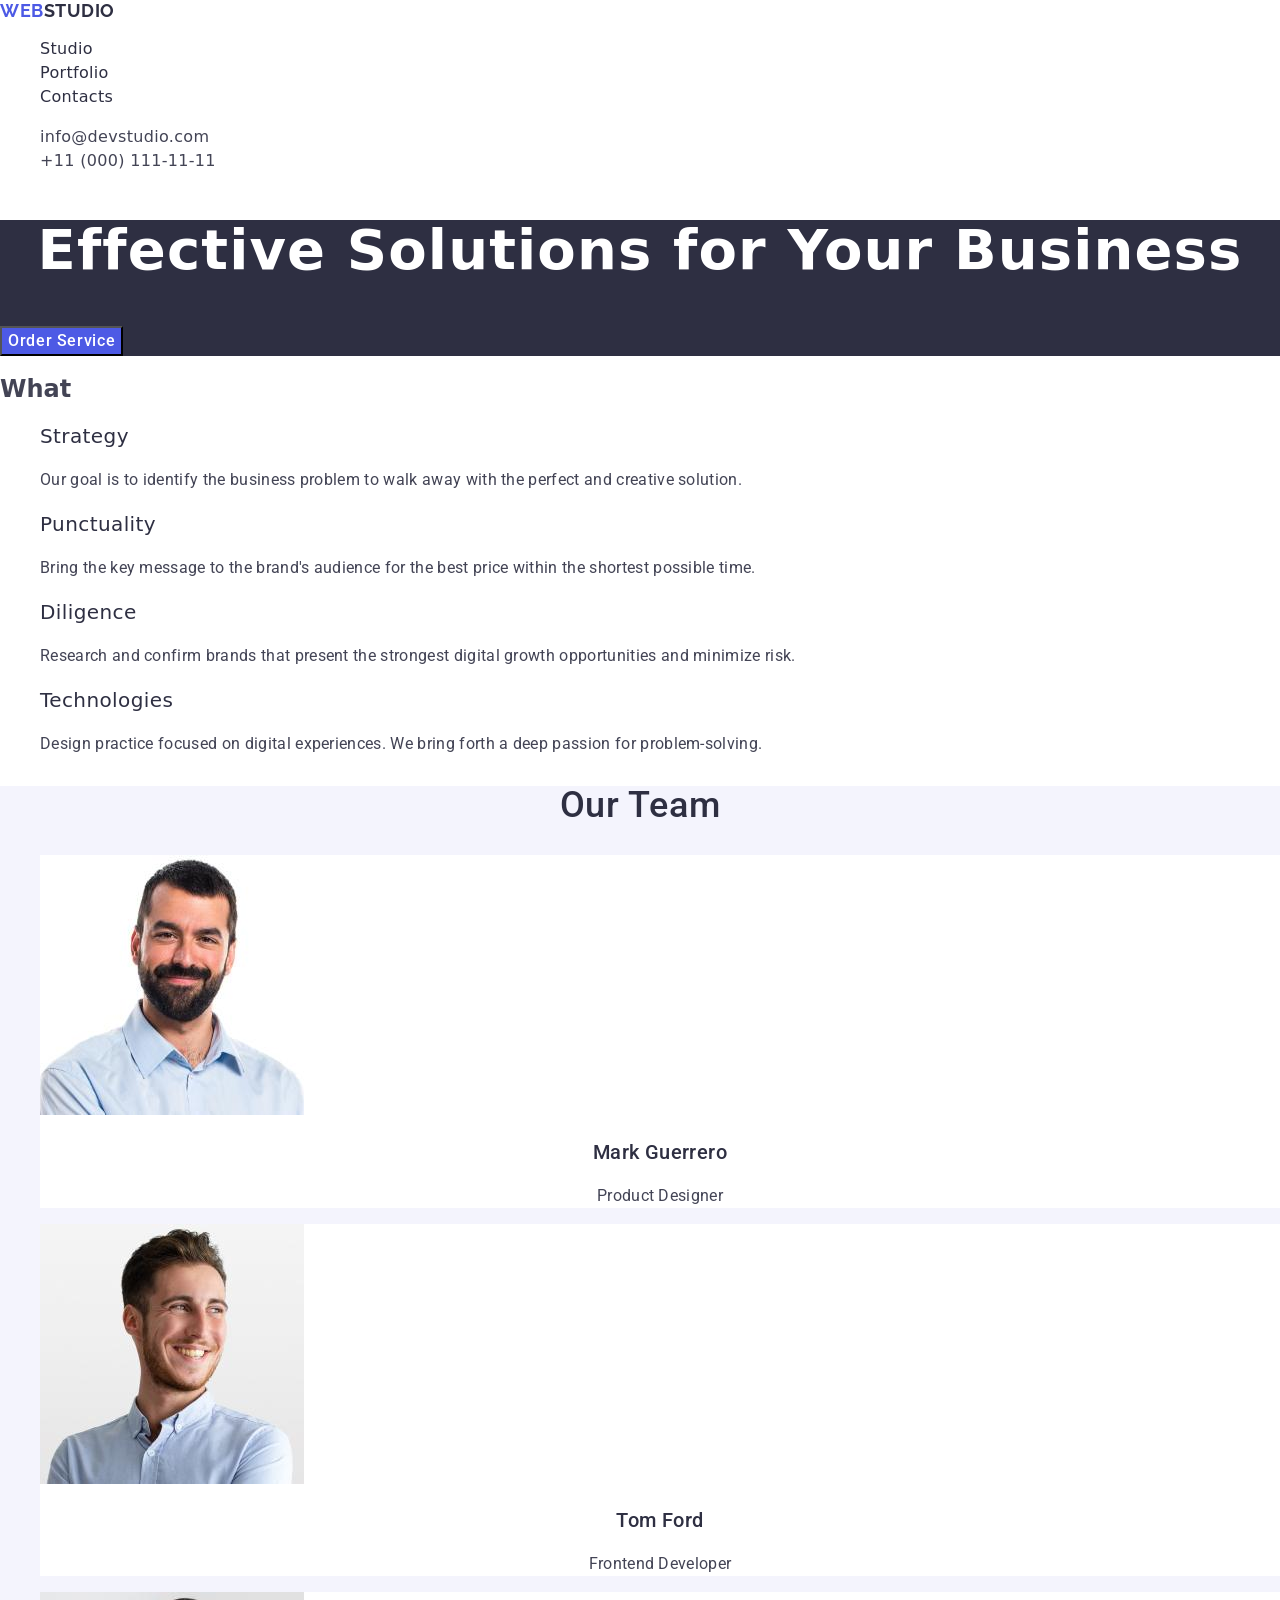
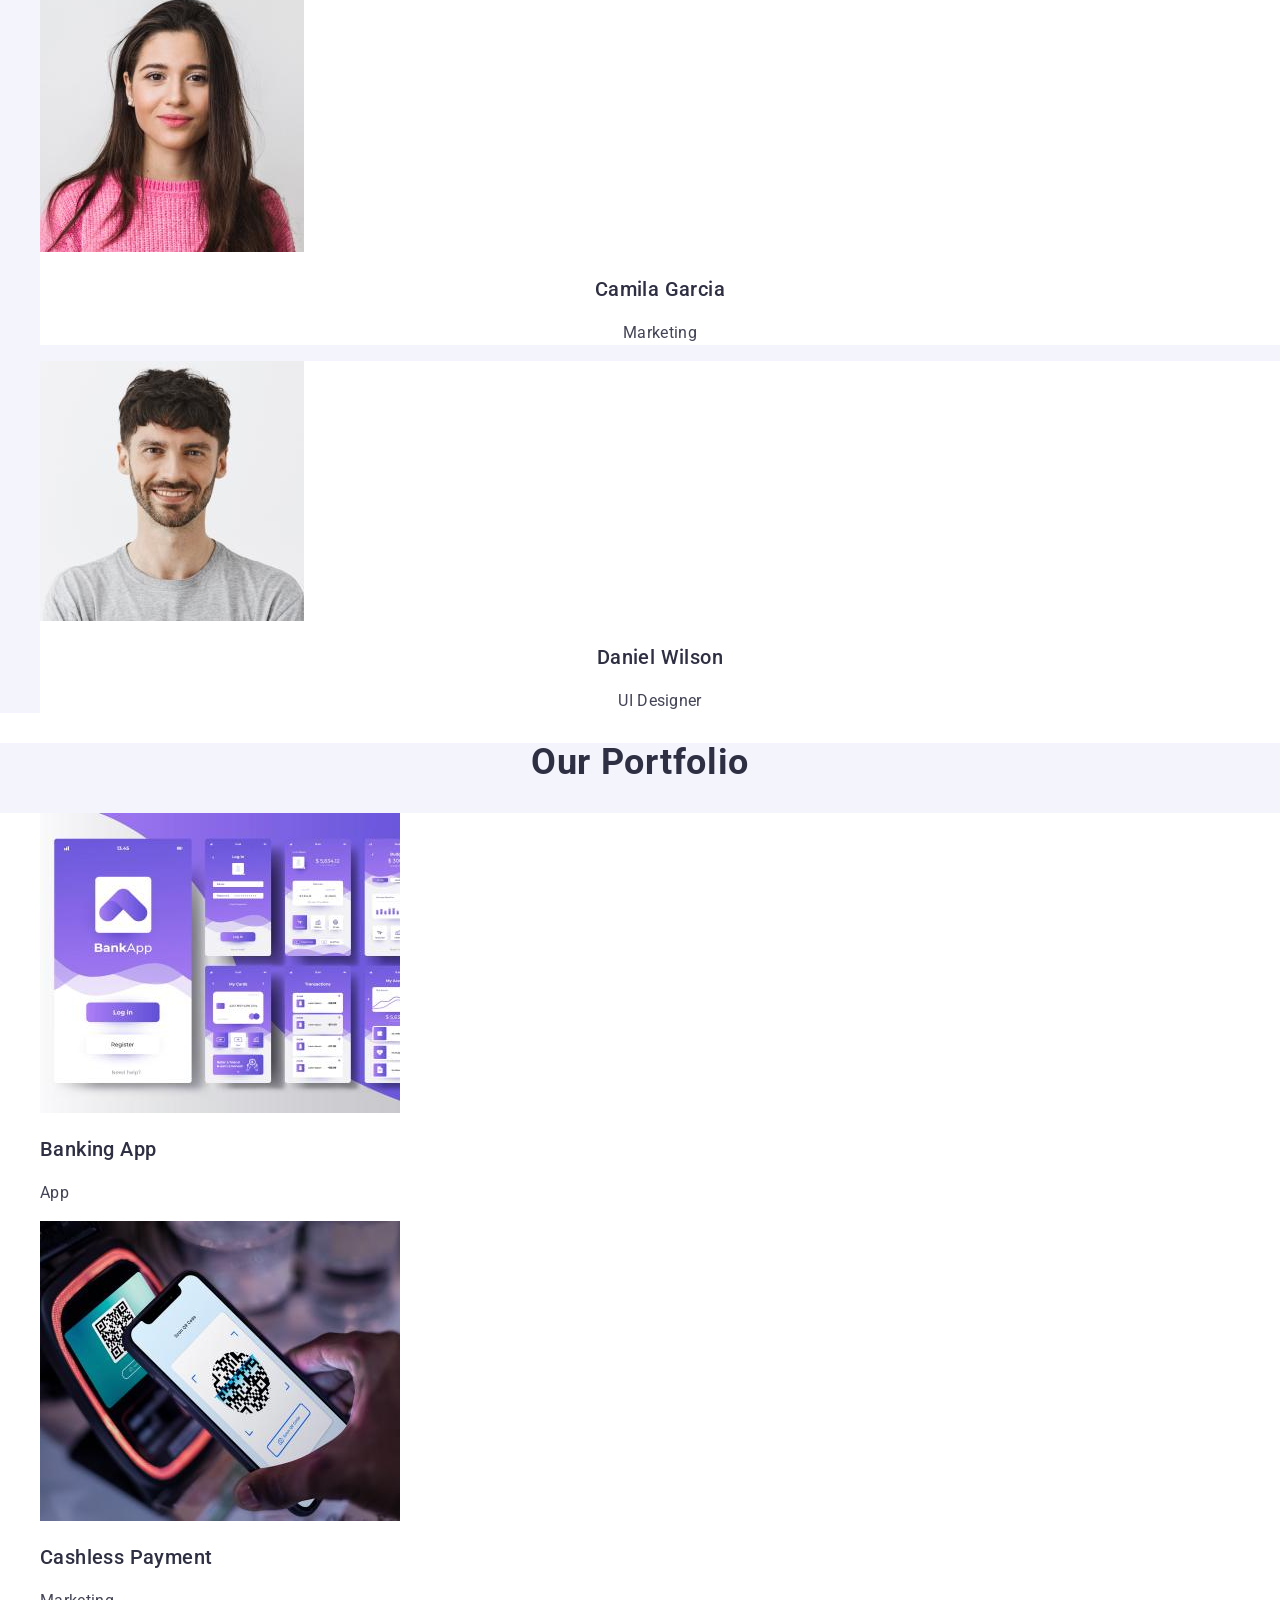
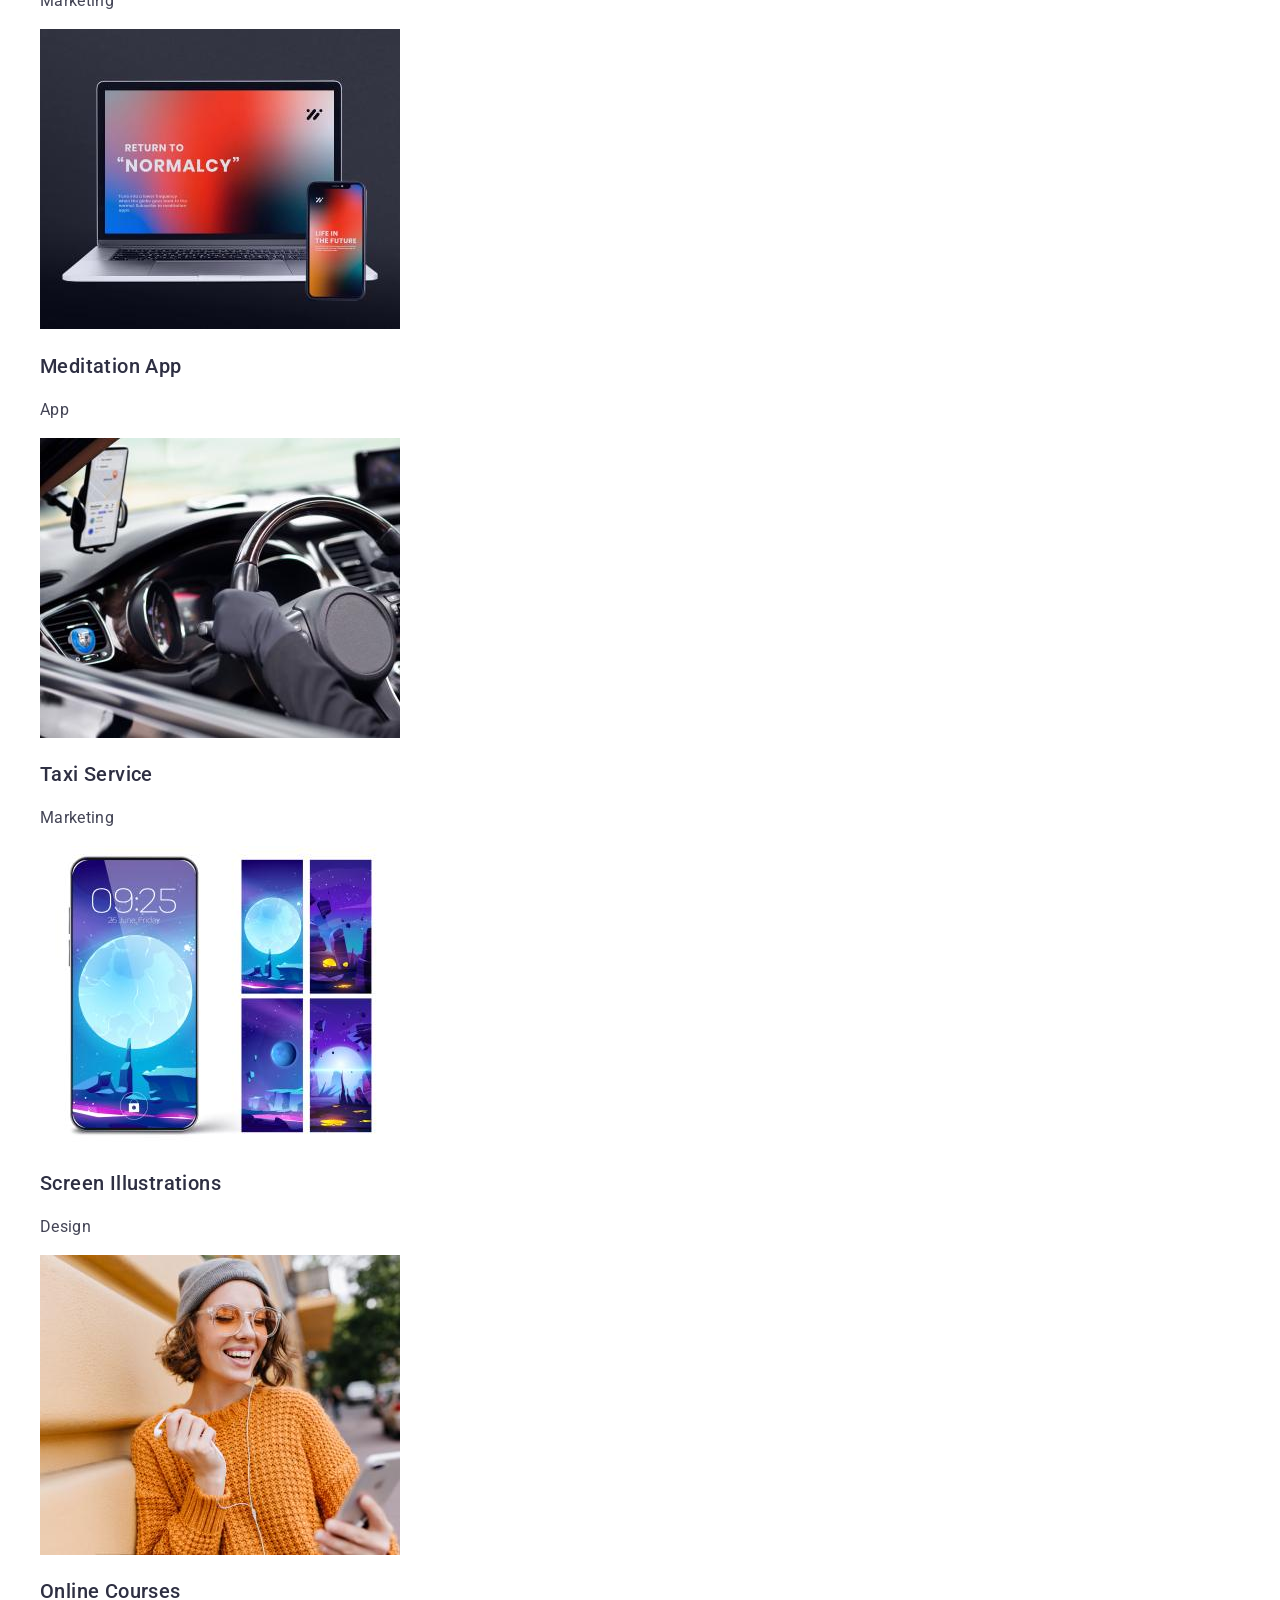
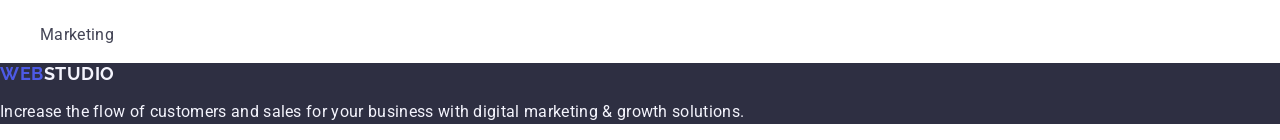
<file: index.html>
<!DOCTYPE html>
<html lang="en">
  <head>
    <meta charset="UTF-8" />
    <meta http-equiv="X-UA-Compatible" content="IE=edge" />
    <meta name="viewport" content="width=device-width, initial-scale=1.0" />
    <title>Vebstudio</title>
    <link rel="preconnect" href="https://fonts.googleapis.com" />
    <link rel="preconnect" href="https://fonts.gstatic.com" crossorigin />
    <link
      href="https://fonts.googleapis.com/css2?family=Raleway:ital,wght@0,100..900;1,100..900&family=Roboto:ital,wght@0,100;0,300;0,400;0,500;0,700;0,900;1,100;1,300;1,400;1,500;1,700;1,900&display=swap"
      rel="stylesheet"
    />
    <link rel="stylesheet" href="./css/styles.css" />

    <link
      rel="stylesheet"
      href="https://cdnjs.cloudflare.com/ajax/libs/modern-normalize/3.0.0/modern-normalize.min.css"
    />
  </head>

  <body>
    <!-- Page Header -->
    <header class="page-header">
      <nav class="page-nav">
        <a class="page-logo" href="/">Web<span class="accent-color">Studio</span> </a>
        <ul class="menu">
          <li class="menu-item">
            <a class="menu-link" href="./index.html">Studio</a>
          </li>
          <li class="menu-item"><a class="menu-link" href="">Portfolio</a></li>
          <li class="menu-item"><a class="menu-link" href="">Contacts</a></li>
        </ul>
      </nav>
      <address class="contact-block">
        <ul class="contact-list">
          <li class="contact-list-item">
            <a class="contact-list-header" href="mailto:info@devstudio.com">info@devstudio.com</a>
          </li>
          <li class="contact-list-item">
            <a class="contact-list-header" href="tel:+110001111111">+11 (000) 111-11-11</a>
          </li>
        </ul>
      </address>
    </header>
    <main>
      <!-- Hero Section -->
      <section class="hero-section">
        <h1 class="main-title">Effective Solutions for Your Business</h1>
        <button class="order-service-btn" type="button">Order Service</button>
      </section>
      <!-- What Section -->
      <section class="what-section" id="what">
        <h2>What</h2>
        <ul class="what-list">
          <li class="what-list-item">
            <h3 class="what-list-title">Strategy</h3>
            <p class="what-list-text">
              Our goal is to identify the business problem to walk away with the perfect and creative solution.
            </p>
          </li>
          <li>
            <h3 class="what-list-title">Punctuality</h3>
            <p class="what-list-text">
              Bring the key message to the brand's audience for the best price within the shortest possible time.
            </p>
          </li>
          <li class="what-list-item">
            <h3 class="what-list-title">Diligence</h3>
            <p class="what-list-text">
              Research and confirm brands that present the strongest digital growth opportunities and minimize risk.
            </p>
          </li>
          <li class="what-list-item">
            <h3 class="what-list-title">Technologies</h3>
            <p class="what-list-text">
              Design practice focused on digital experiences. We bring forth a deep passion for problem-solving.
            </p>
          </li>
        </ul>
      </section>
      <!-- Team Section -->
      <section class="team-section" id="team">
        <h2 class="team-section-title">Our Team</h2>
        <ul class="team-list">
          <li class="team-list-item">
            <img class="team-list-avatar" src="./images/img-team-1.jpg" alt="Mark" width="264" height="260" />
            <h3 class="team-list-fullname">Mark Guerrero</h3>
            <p class="team-list-speciality">Product Designer</p>
          </li>
          <li class="team-list-item">
            <img class="team-list-avatar" src="./images/img-team-2.jpg" alt="Tom" width="264" height="260" />
            <h3 class="team-list-fullname">Tom Ford</h3>
            <p class="team-list-speciality">Frontend Developer</p>
          </li>
          <li class="team-list-item">
            <img class="team-list-avatar" src="./images/img-team-3.jpg" alt="Camila" width="264" height="260" />
            <h3 class="team-list-fullname">Camila Garcia</h3>
            <p class="team-list-speciality">Marketing</p>
          </li>
          <li class="team-list-item">
            <img class="team-list-avatar" src="./images/img-team-4.jpg" alt="Daniel" width="264" height="260" />
            <h3 class="team-list-fullname">Daniel Wilson</h3>
            <p class="team-list-speciality">UI Designer</p>
          </li>
        </ul>
      </section>
      <!-- Our Portfolio -->
      <section class="portfolio-section" id="portfolio">
        <h2 class="section-title">Our Portfolio</h2>
        <ul class="portfolio-list">
          <li class="portfolio-list-item">
            <img
              class="team-list-img"
              src="./images/img-portfolio-1.jpg"
              alt="What are we doing"
              width="360"
              height="300"
            />
            <h3 class="portfolio-list-title">Banking App</h3>
            <p class="portfolio-list-develop">App</p>
          </li>
          <li class="portfolio-list-item">
            <img
              class="team-list-img"
              src="./images/img-portfolio-2.jpg"
              alt="What are we doing"
              width="360"
              height="300"
            />
            <h3 class="portfolio-list-title">Cashless Payment</h3>
            <p class="portfolio-list-develop">Marketing</p>
          </li>
          <li class="portfolio-list-item">
            <img
              class="team-list-img"
              src="./images/img-portfolio-3.jpg"
              alt="What are we doing"
              width="360"
              height="300"
            />
            <h3 class="portfolio-list-title">Meditation App</h3>
            <p class="portfolio-list-develop">App</p>
          </li>
          <li class="portfolio-list-item">
            <img
              class="team-list-img"
              src="./images/img-portfolio-4.jpg"
              alt="What are we doing"
              width="360"
              height="300"
            />
            <h3 class="portfolio-list-title">Taxi Service</h3>
            <p class="portfolio-list-develop">Marketing</p>
          </li>
          <li class="portfolio-list-item">
            <img
              class="team-list-img"
              src="./images/img-portfolio-5.jpg"
              alt="What are we doing"
              width="360"
              height="300"
            />
            <h3 class="portfolio-list-title">Screen Illustrations</h3>
            <p class="portfolio-list-develop">Design</p>
          </li>
          <li class="portfolio-list-item">
            <img
              class="team-list-img"
              src="./images/img-portfolio-6.jpg"
              alt="What are we doing"
              width="360"
              height="300"
            />
            <h3 class="portfolio-list-title">Online Courses</h3>
            <p class="portfolio-list-develop">Marketing</p>
          </li>
        </ul>
      </section>
    </main>
    <!-- Footer -->
    <footer class="page-footer">
      <a class="page-logo" href="./index.html">Web<span class="accent-color-footer">Studio</span> </a>
      <p class="footer-text">
        Increase the flow of customers and sales for your business with digital marketing & growth solutions.
      </p>
    </footer>
  </body>
</html>
</file>
<file: css/styles.css>
/* ================ COMMON STYLES ================ */
ul,
ol {
  list-style-type: none;
}

a {
  color: inherit;
  text-decoration: none;
}

button {
  cursor: pointer;
}

body {
  font-family: "Roboto", sans-serif;
  color: #434455;
  background-color: #fff;
}

.accent-color {
  color: #2e2f42;
}

.section-title {
  font: 700 36px / 1.11111 "Roboto", sans-serif;
  letter-spacing: 0.02em;
  text-align: center;
  color: #2e2f42;
}

/* ================ /COMMON STYLES ================ */

/* ================ HEADER STYLES ================ */

.menu-link {
  font-weight: 500;
  font-size: 16px;
  line-height: 1.5;
  letter-spacing: 0.02em;
  color: #2e2f42;
}

.menu-link:hover,
.menu-link:focus {
  color: #404bbf;
}

.contact-block {
  font-style: normal;
}

.contact-list-item {
  font-weight: 400;
  font-size: 16px;
  line-height: 1.5;
  letter-spacing: 0.02em;
  color: #434455;
}

.contact-list-item:hover,
.contact-list-item:focus {
  color: #404bbf;
}

.contact-list-header:hover,
.contact-list-header:focus {
  color: #404bbf;
}

.page-logo {
  font-family: "Raleway", sans-serif;
  font-weight: 700;
  font-size: 18px;
  line-height: 1.17;
  letter-spacing: 0.03em;
  text-transform: uppercase;
  color: #4d5ae5;
}

.menu-link {
  font-weight: 500;
  font-size: 16px;
  line-height: 1.5;
  letter-spacing: 0.02em;
}

/* ================ /HEADER STYLES ================ */

/* ================ /HERO STYLES ================ */

.hero-section {
  background-color: #2e2f42;
}

.main-title {
  font-weight: 700;
  font-size: 56px;
  line-height: 1.07;
  letter-spacing: 0.02em;
  text-align: center;
  color: #fff;
  background: #2e2f42;
}

.order-service-btn {
  font: 500 16px / 1.5 "Roboto", sans-serif;
  letter-spacing: 0.04em;
  color: #fff;
  background: #4d5ae5;
}

.order-service-btn:hover,
.order-service-btn:focus {
  background-color: #404bbf;
}

/* ================ /HERO STYLES ================ */

/* ================ /WHAT STYLES ================ */

.what-list-title {
  font-weight: 500;
  font-size: 20px;
  line-height: 1.2;
  letter-spacing: 0.02em;
  color: #2e2f42;
}

.what-list-text {
  font: 400 16px / 1.5 "Roboto", sans-serif;
  letter-spacing: 0.02em;
  color: #434455;
}

/* ================ /WHAT STYLES ================ */

/* ================ /TEAM STYLES ================ */

.team-section {
  background-color: #f4f4fd;
}

.team-section-title {
  font: 500 36px / 1.11 "Roboto", sans-serif;
  letter-spacing: 0.02em;
  text-align: center;
  text-transform: capitalize;
  color: #2e2f42;
}

.team-list-item {
  background-color: #ffffff;
}

.team-list-fullname {
  font: 500 20px / 1.2 "Roboto", sans-serif;
  letter-spacing: 0.02em;
  text-align: center;
  color: #2e2f42;
}

.team-list-speciality {
  font: 400 16px / 1.5 "Roboto", sans-serif;
  letter-spacing: 0.02em;
  text-align: center;
  color: #434455;
}

/* ================ /TEAM STYLES ================ */

/* ================ /PORTFOLIO STYLES ================ */

.section-title {
  font: 700 36px / 1.11 "Roboto", sans-serif;
  text-transform: capitalize;
  letter-spacing: 0.02em;
  text-align: center;
  color: #2e2f42;
}

.portfolio-section {
  background-color: #f4f4fd;
}

.portfolio-list {
  background-color: #ffffff;
}

.portfolio-list-title {
  font: 500 20px / 1.2 "Roboto", sans-serif;
  letter-spacing: 0.02em;
  color: #2e2f42;
}

.portfolio-list-develop {
  font: 400 16px / 1.5 "Roboto", sans-serif;
  letter-spacing: 0.02em;
  color: #434455;
}

/* ================ /PORTFOLIO STYLES ================ */

/* ================ /FOOTER STYLES ================ */

.page-footer {
  background: #2e2f42;
}

.accent-color-footer {
  font: 700 18px / 1.16667 "Raleway", sans-serif;
  letter-spacing: 0.03em;
  text-transform: uppercase;
  color: #f4f4fd;
}

.footer-text {
  font: 400 16px / 1.5 "Roboto", sans-serif;
  letter-spacing: 0.02em;
  color: #f4f4fd;
  background: #2e2f42;
}

/* ================ /FOOTER STYLES ================ */
</file>
